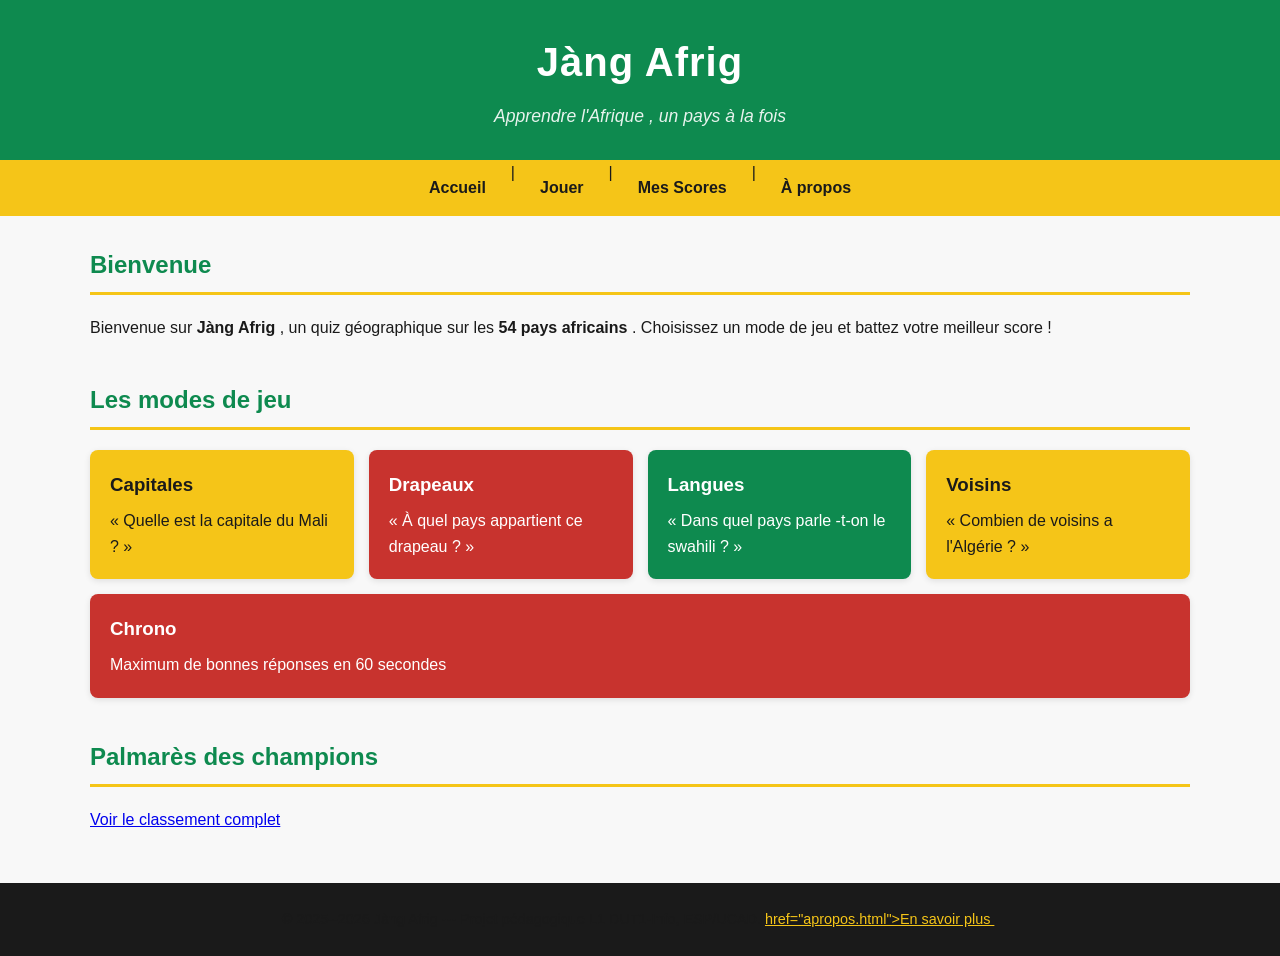
<file: index.html>
<!DOCTYPE html >
<html lang ="fr">
    <head >
<meta charset ="UTF-8" >
<title > Salaam Aleykum Sara </title> 
<head>
<meta charset="UTF -8">
<title >Jàng Afrig </title >
    <link rel="preconnect" href="https://fonts.googleapis.com">
<link rel="preconnect" href="https://fonts.gstatic.com" crossorigin >
<link
href="https://fonts.googleapis.com/css2?family=Poppins:wght@400;600&family=Montserrat:wght@600;700&display=swap"
rel="stylesheet">
<link rel="stylesheet" href="style.css">
<script src="script.js" defer></script>
</head>
</head >

<body >
<header >
<h1>Jàng Afrig </h1>
<p>Apprendre l'Afrique , un pays à la fois </p>
</header >
<nav>
<a href="index.html">Accueil </a> |
<a href="quiz.html">Jouer </a> |
<a href="scores.html">Mes Scores </a> |
<a href="apropos.html">À propos </a>
</nav>
<main>
<section >
<h2>Bienvenue </h2>
<p>
Bienvenue sur <strong >Jàng Afrig </strong >, un quiz
géographique sur les
<strong >54 pays africains </strong >. Choisissez un mode de
jeu et battez
votre meilleur score !
</p>
</section >
<section >
<h2>Les modes de jeu </h2>
<div class="modes-grille">
<div class="carte-mode carte-jaune">
<h3>Capitales </h3>
<p>« Quelle est la capitale du Mali ? »</p>
</div>
<div class="carte-mode carte-rouge">
<h3>Drapeaux </h3>
<p>« À quel pays appartient ce drapeau ? »</p>
</div>
<div class="carte-mode carte-vert">
<h3>Langues </h3>
<p>« Dans quel pays parle -t-on le swahili ? »</p>
</div>
<div class="carte-mode carte-jaune">
<h3>Voisins </h3>
<p>« Combien de voisins a l'Algérie ? »</p>
</div>
<div class="carte-mode carte-rouge">
<h3>Chrono </h3>
<p>Maximum de bonnes réponses en 60 secondes </p>
</div>
</div>
</section >
<section >
<h2>Palmarès des champions </h2>
<p><a href="scores.html">Voir le classement complet </a></p>
</section >
</main>
<footer >
<p>
&copy; 2025--2026 Jàng Afrig --- Projet pédagogique L1
DUT1-Info, ESP/UCAD.
<a>href="apropos.html">En savoir plus </a>.
</p>
</body >
</html >
</file>
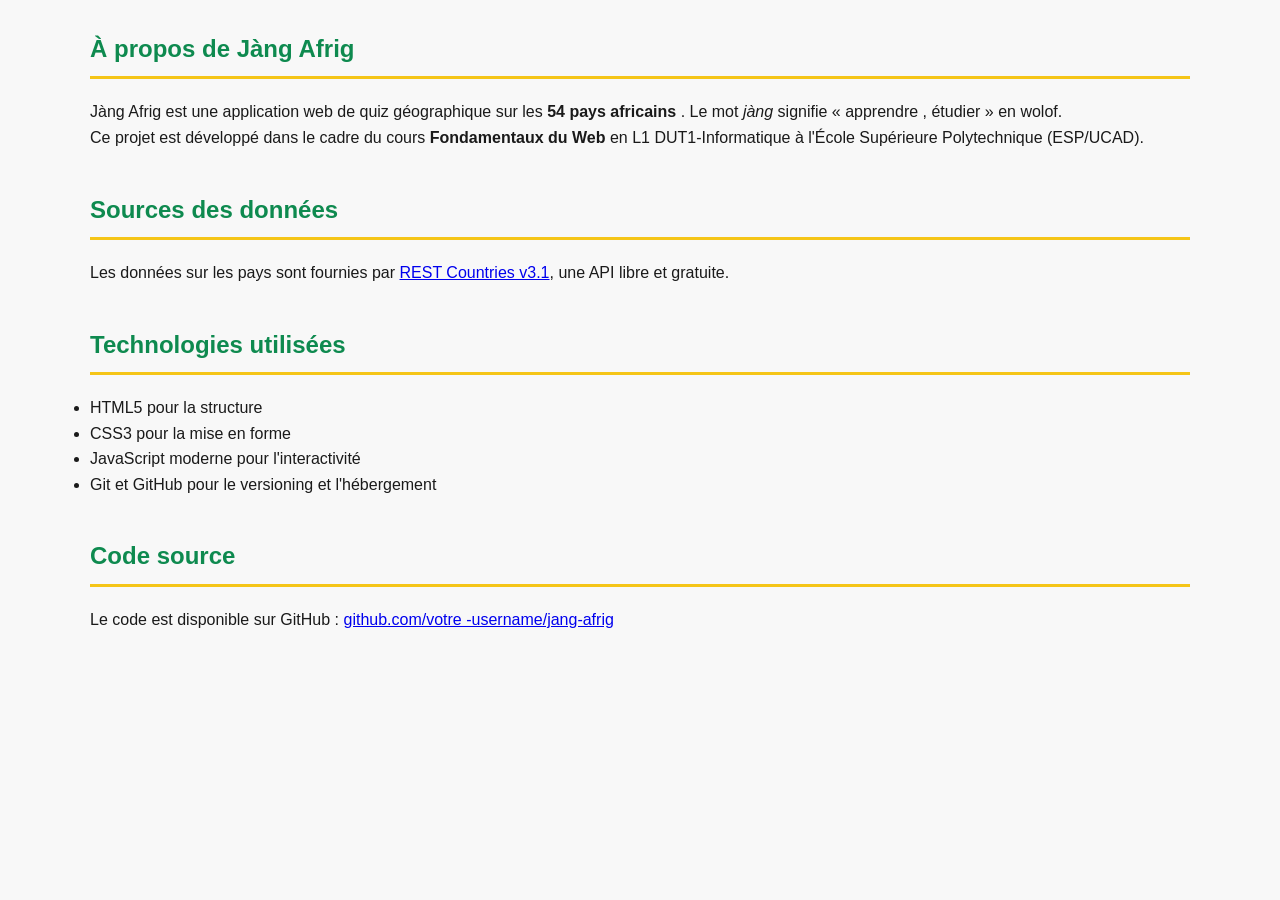
<file: apropos.html>
<!DOCTYPE html>
<html lang="en">
<head>
    <meta charset="UTF-8">
    <meta name="viewport" content="width=device-width, initial-scale=1.0">
    <title>Document</title>
    <head>
<meta charset="UTF -8">
<title >Jàng Afrig </title >
    <link rel="preconnect" href="https://fonts.googleapis.com">
<link rel="preconnect" href="https://fonts.gstatic.com" crossorigin >
<link
href="https://fonts.googleapis.com/css2?family=Poppins:wght@400;600&family=Montserrat:wght@600;700&display=swap"
rel="stylesheet">
<link rel="stylesheet" href="style.css">
</head>
</head>
<body>
    <main>
<section >
<h2>À propos de Jàng Afrig </h2>
<p>
Jàng Afrig est une application web de quiz géographique sur
les
<strong >54 pays africains </strong >. Le mot <em>jàng</em>
signifie
« apprendre , étudier » en wolof.
</p>
<p>
Ce projet est développé dans le cadre du cours
<strong >Fondamentaux du Web </strong > en L1 DUT1-Informatique
à l'École Supérieure Polytechnique (ESP/UCAD).
</p>
</section >
<section >
<h2>Sources des données</h2>
<p>
Les données sur les pays sont fournies par
<a href="https://restcountries.com">REST Countries v3.1</a>,
une API libre et gratuite.
</p>
</section >
<section >
<h2>Technologies utilisées</h2>
<ul>
<li>HTML5 pour la structure </li>
<li>CSS3 pour la mise en forme </li>
<li>JavaScript moderne pour l'interactivité</li>
<li>Git et GitHub pour le versioning et l'hébergement </li>
</ul>
</section >
<section >
<h2>Code source </h2>
<p>
Le code est disponible sur GitHub :
<a href="https://github.com/Sara06-tech/jang-afrig">
github.com/votre -username/jang-afrig
</a>
</p>
</section >
</main>
</body>
</html>
</file>
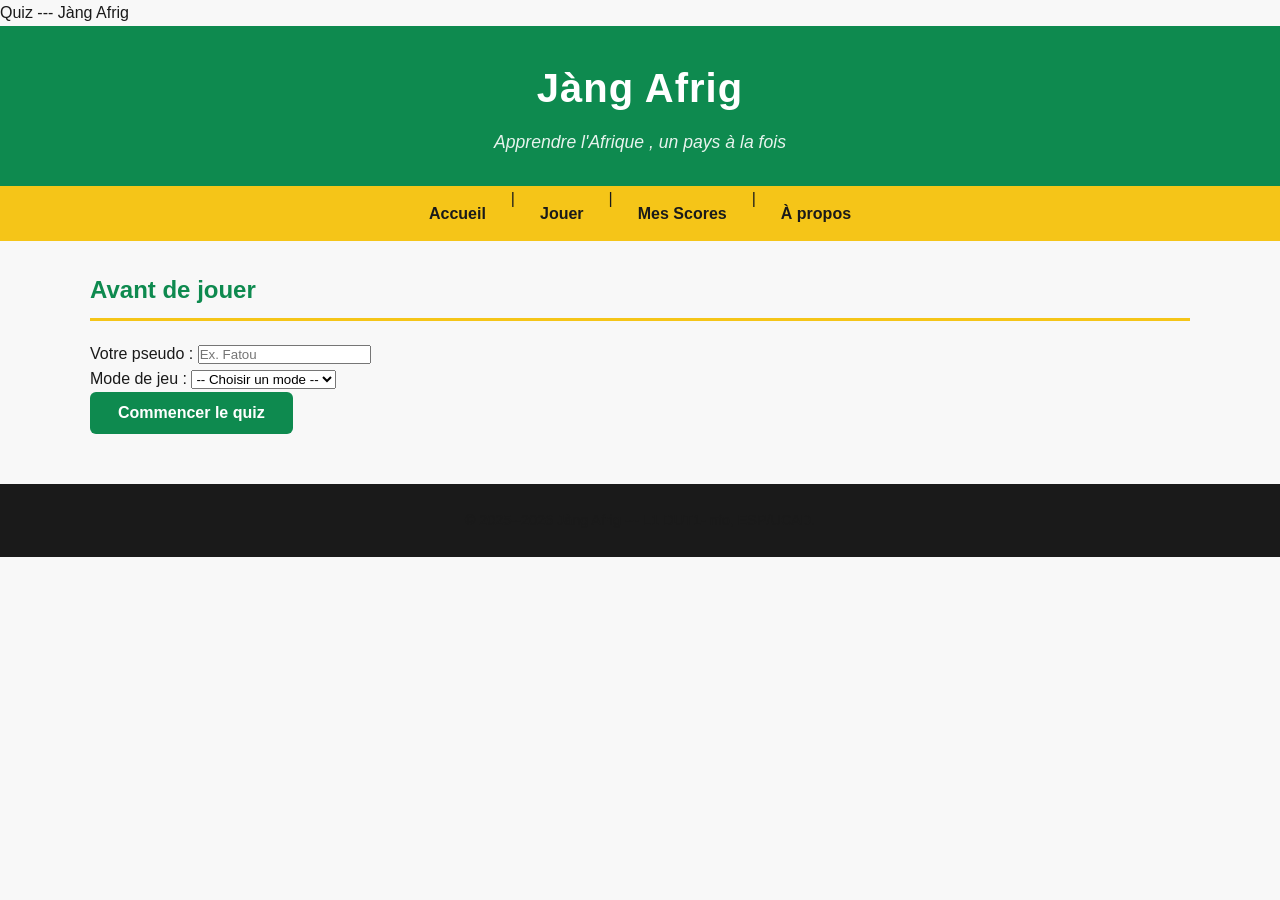
<file: quiz.html>
<!DOCTYPE html>
<html lang="en">
<head>
    <meta charset="UTF-8">
    <meta name="viewport" content="width=device-width, initial-scale=1.0">
    <title>Document</title>
    <head>
<meta charset="UTF -8">
<title >Jàng Afrig </title >
    <link rel="preconnect" href="https://fonts.googleapis.com">
<link rel="preconnect" href="https://fonts.gstatic.com" crossorigin >
<link
href="https://fonts.googleapis.com/css2?family=Poppins:wght@400;600&family=Montserrat:wght@600;700&display=swap"
rel="stylesheet">
<link rel="stylesheet" href="style.css">
</head>
</head>
<body>
    </footer >
<!DOCTYPE html>
<html lang ="fr">
<head>
<meta charset="UTF-8">
<headtitle >Quiz --- Jàng Afrig </headtitle >
    <head>
<meta charset="UTF -8">
<title >Jàng Afrig </title >
    <link rel="preconnect" href="https://fonts.googleapis.com">
<link rel="preconnect" href="https://fonts.gstatic.com" crossorigin >
<link
href="https://fonts.googleapis.com/css2?family=Poppins:wght@400;600&family=Montserrat:wght@600;700&display=swap"
rel="stylesheet">
<link rel="stylesheet" href="style.css">
</head>
</head>
<body>
<header >
<h1>Jàng Afrig </h1>
<p>Apprendre l'Afrique , un pays à la fois </p>
</header >
<nav>
<a href="index.html">Accueil </a> |
<a href="quiz.html">Jouer </a> |
<a href="scores.html">Mes Scores </a> |
<a href="apropos.html">À propos </a>
</nav>
<main>
<section >
<h2>Avant de jouer </h2>
<form>
<p>
<label for="pseudo">Votre pseudo :</label >
<input type="text" id="pseudo" name="pseudo"
placeholder="Ex. Fatou" required >

</p>
<p>
<label for="mode">Mode de jeu :</label >
<select id="mode" name="mode" required >
<option value="">-- Choisir un mode
--</option >
<option value="capitales">Capitales </option >
<option value="drapeaux">Drapeaux </option >
<option value="langues">Langues </option >
<option value="voisins">Voisins </option >
<option value="chrono">Chrono </option >
</select >
</p>
<p>
    <button type="submit" class="btn btn-primary">Commencer le quiz </button >
</p>
</form>
</section >
</main>
<footer >
<p>&copy; 2025--2026 Jàng Afrig --- L1 DUT1-Info,
ESP/UCAD.</p>
</footer >
</body>
</html>
</file>
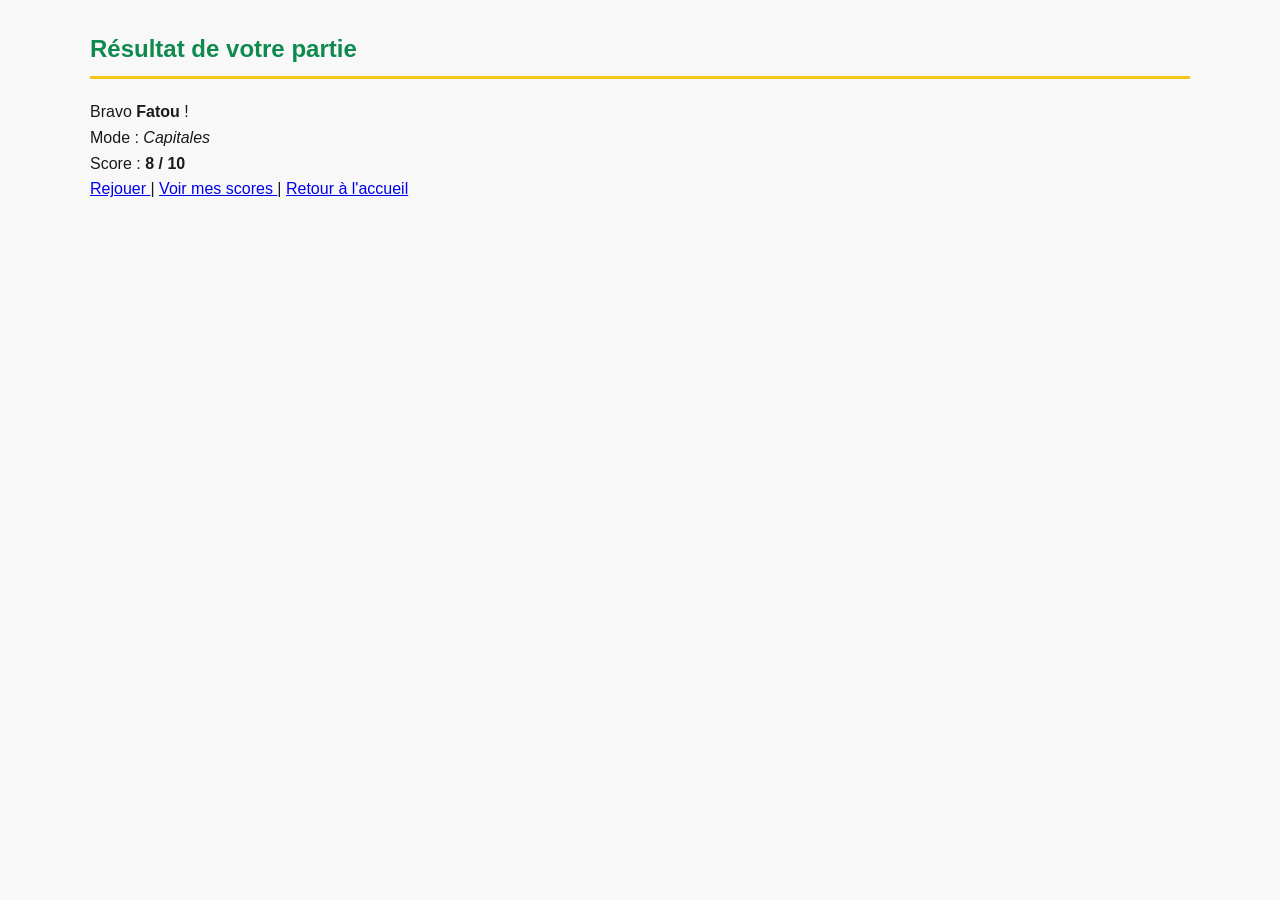
<file: resultat.html>
<!DOCTYPE html>
<html lang="en">
<head>
    <meta charset="UTF-8">
    <meta name="viewport" content="width=device-width, initial-scale=1.0">
    <title>Document</title>
    <head>
<meta charset="UTF -8">
<title >Jàng Afrig </title >
    <link rel="preconnect" href="https://fonts.googleapis.com">
<link rel="preconnect" href="https://fonts.gstatic.com" crossorigin >
<link
href="https://fonts.googleapis.com/css2?family=Poppins:wght@400;600&family=Montserrat:wght@600;700&display=swap"
rel="stylesheet">
<link rel="stylesheet" href="style.css">
</head>
</head>
<body>
    <main>
<section >
<h2>Résultat de votre partie </h2>
<p>Bravo <strong >Fatou </strong > !</p>
<p>Mode : <em>Capitales </em></p>
<p>Score : <strong >8 / 10</strong ></p>
<p>
<a href="resultat.html">Rejouer </a> |
<a href="scores.html">Voir mes scores </a> |
<a href="index.html">Retour à l'accueil </a>
</p>
</section >
</main>
</body>
</html>
</file>
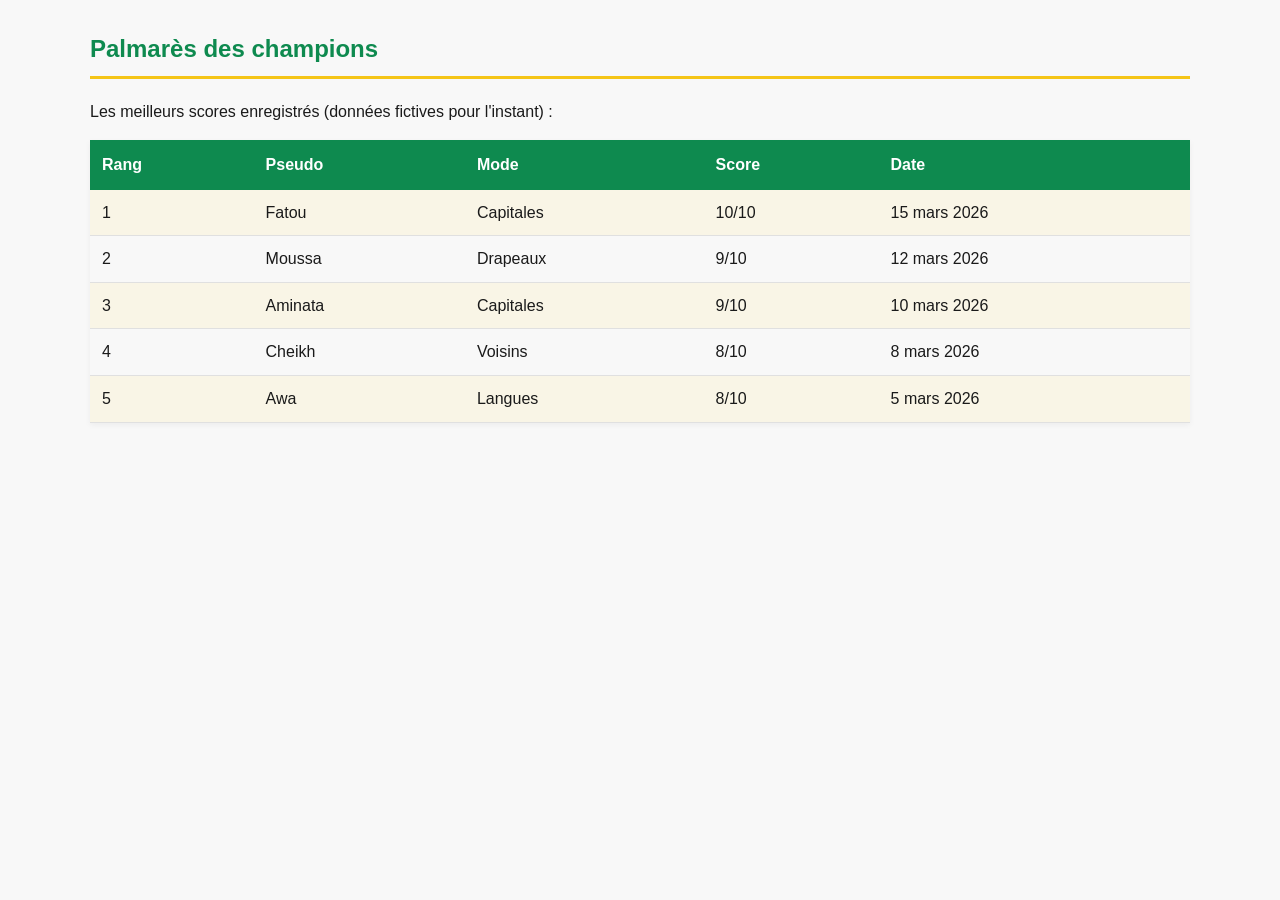
<file: scores.html>
<!DOCTYPE html>
<html lang="en">
<head>
    <meta charset="UTF-8">
    <meta name="viewport" content="width=device-width, initial-scale=1.0">
    <title>Document</title>
    <head>
<meta charset="UTF -8">
<title >Jàng Afrig </title >
    <link rel="preconnect" href="https://fonts.googleapis.com">
<link rel="preconnect" href="https://fonts.gstatic.com" crossorigin >
<link
href="https://fonts.googleapis.com/css2?family=Poppins:wght@400;600&family=Montserrat:wght@600;700&display=swap"
rel="stylesheet">
<link rel="stylesheet" href="style.css">
</head>
</head>
<body>
    <main>
<section >
<h2>Palmarès des champions </h2>
<p>Les meilleurs scores enregistrés (données fictives pour
l'instant) :</p>
<table >
<tr>
<th>Rang </th>
<th>Pseudo </th>
<th>Mode </th>
<th>Score </th>
<th>Date </th>
</tr>
<tr>
<td>1</td>
<td>Fatou </td>
<td>Capitales </td>
<td>10/10</td>
<td>15 mars 2026</td>
</tr>
<tr>
<td>2</td>
<td>Moussa </td>
<td>Drapeaux </td>
<td>9/10</td>
<td>12 mars 2026</td>
</tr>
<tr>
<td>3</td>
<td>Aminata </td>
<td>Capitales </td>
<td>9/10</td>
<td>10 mars 2026</td>
</tr>
<tr>
<td>4</td>
<td>Cheikh </td>
<td>Voisins </td>
<td>8/10</td>
<td>8 mars 2026</td>
</tr>
<tr>
<td>5</td>
<td>Awa </td>
<td>Langues </td>
<td>8/10</td>
<td>5 mars 2026</td>
</tr>
</table >
</section >
</main>
</body>
</html>
</file>
<file: style.css>
/* ===== Reset minimal ===== */
* {
box-sizing: border -box;
margin: 0;
padding: 0;
}
body {
font-family: sans-serif;
line-height: 1.6;
color: #1A1A1A;
background-color: #F8F8F8;
}
/* ===== Palette panafricaine ===== */
:root {
--vert: #0E8A4F;
--jaune: #F5C518;
--rouge: #C8332E;
--noir: #1A1A1A;
--blanc-casse: #F8F8F8;
}
header {
background-color: var(--vert);
}
body {
font-family: 'Poppins ', sans-serif;
line-height: 1.6;
color: var(--noir);
background-color: var(--blanc-casse);
}
h1, h2, h3 {
font-family: 'Montserrat ', sans-serif;
font-weight: 700;
}
/* ===== Header ===== */
header {
background-color: var(--vert);
color: white;
padding: 30px 20px;
text-align: center;
}
header h1 {
font-size: 2.5rem;
margin-bottom: 8px;
letter-spacing: 1px;
}
header p {
font-size: 1.1rem;
opacity: 0.9;
font-style: italic;
}
/* ===== Navigation ===== */
nav {
background-color: var(--jaune);
padding: 0;
display: flex;
justify-content: center;
flex-wrap: wrap;
}
nav a {
color: var(--noir);
text-decoration: none;
font-weight: 600;
padding: 15px 25px;
transition: background-color 0.2s;
}
nav a:hover {background-color: var(--vert);
color: white;
}

main {
max-width: 1100px;
margin: 30px auto;
padding: 0 20px;
}
main section {
margin-bottom: 40px;
}
main h2 {
color: var(--vert);
border-bottom: 3px solid var(--jaune);
padding-bottom: 8px;
margin-bottom: 20px;
}
/* ===== Grille de cartes (Flexbox) ===== */
.modes-grille {
display: flex;
flex-wrap: wrap;
gap: 15px;
}
.carte-mode {
flex: 1 1 200px;
padding: 20px;
border-radius: 8px;
color: var(--noir);
box-shadow: 0 2px 6px rgba(0, 0, 0, 0.1);
}
.carte-mode h3 {
margin-bottom: 8px;
}
.carte-jaune { background-color: var(--jaune); }
.carte-rouge { background-color: var(--rouge); color: white; }
.carte-vert { background-color: var(--vert); color: white; }
/* ===== Boutons ===== */
.btn {
display: inline -block;
padding: 12px 28px;
font-size: 1rem;
font-weight: 600;
border: none;
border-radius: 6px;
cursor: pointer;
text-decoration: none;
transition: background -color 0.2s, transform 0.1s;
}
.btn-primary {
background-color: var(--vert);
color: white;
}
.btn-primary:hover {
background-color: #0a6e3f; /* vert plus foncé */
}
.btn-primary:active {
transform: scale(0.97);
}
.btn-secondary {
background-color: var(--blanc-casse);
color: var(--noir);
border: 2px solid var(--noir);
}
.btn-secondary:hover {
background-color: var(--noir);
color: white;
}
/* ===== Tableaux ===== */
table {
width: 100%;
border-collapse: collapse;
margin-top: 15px;
box-shadow: 0 2px 6px rgba(0, 0, 0, 0.05);
}
th {
background-color: var(--vert);
color: white;
padding: 12px;
text-align: left;
}
td {
padding: 10px 12px;
border-bottom: 1px solid #e0e0e0;
}
/* Lignes alternées (zébrures) */
tr:nth-child(even) td {
background-color: rgba(245, 197, 24, 0.08);
}
tr:hover td {
background-color: rgba(14, 138, 79, 0.1);
}
/* ===== Footer ===== */
footer {
background-color: var(--noir);
color: var(--blanc -casse);
padding: 25px 20px;
text-align: center;
margin-top: 50px;
font-size: 0.9rem;
}
footer a {color: var(--jaune);
text-decoration: underline;
}
footer a:hover {
color: white;
}
</file>
